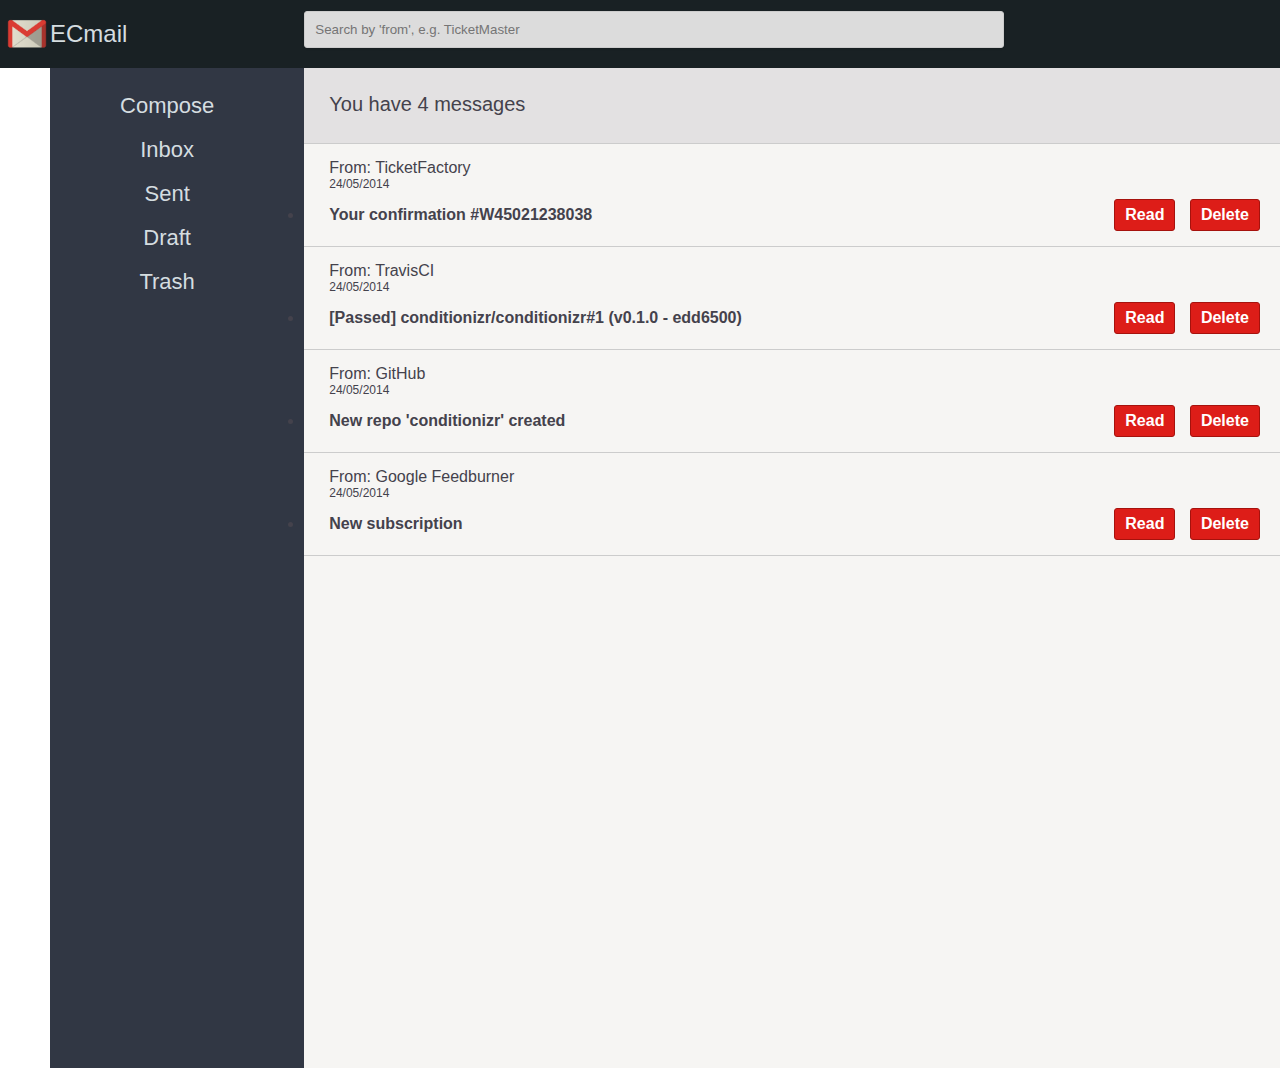
<file: index.html>
<html>
  <head>
    <title>Cloned Gmail</title>
    <link href="style.css" rel="stylesheet">
    <script src="lib/jquery-v1.11.1.js"></script>
    <script src="lib/angular-v1.2.22.js"></script>
    <script src="lib/angular-route-v1.2.22.js"></script>
    <script src="lib/angular-sanitize-v1.2.22.js"></script>
  </head>
  <body ng-app="app">
    <header class="header">
      <img src="gmail.png" alt="" align="left">
        <p>ECmail</p>
    </header>
    <main class="main" role="main">
      <div ng-view class="flex"></div>
    </main>
    <script>
    var jsonobj2={};
    var app = angular.module('app',['ngRoute','ngSanitize']);
    app.config(['$routeProvider',function ($routeProvider ){
      $routeProvider
      .when('/inbox', {
        templateUrl: 'inbox.html',
        controller: 'InboxCtrl',
      })
      .when('/inbox/email/:id', {
        templateUrl: 'email.html',
        controller: 'EmailCtrl',
      })
      .when('/inbox/create', {
        templateUrl: 'create.html',
        controller: 'CreateCtrl'
      })
      .otherwise({
        redirectTo: '/inbox'
      });
    }]);
    app.controller('InboxCtrl',function($scope,$http,$location){
      $http.get("emails.json").then(function (response) {
      var js={};
      js = response.data.records;
      if(angular.equals(jsonobj2,{})){}
      else{
        js.push(jsonobj2);
      }
      $scope.inbox=js;
      });
      $scope.deleteMessage = function(index){
        $scope.inbox.splice(index,1);
      }
      $scope.goToMessage = function(id){
        if(id==5){
          jsonobj2.count-=1;
        }
        $location.path('inbox/email/' + id)
      }
      $scope.createMessage = function(id){
        $location.path('inbox/create')
      }
    });
    app.controller('EmailCtrl',function($scope,$http,$routeParams,$location){
      $http.get("emails.json").then(function (response) {
      var data = response.data.records;
      if(angular.equals(jsonobj2,{})){}
      else{
        data.push(jsonobj2);
      }
      $scope.email=data[$routeParams.id-1];
      });
      $scope.goBack = function(){
        if(jsonobj2.count==0){
            jsonobj2={};
          }
        $location.path('inbox')
      }
    });
    app.controller('CreateCtrl',function($scope,$location){
      $scope.addup = function(){
        jsonobj2={"from":$scope.response1,"date":1400956671914,"subject":$scope.response2,"content":$scope.response3,"id":5,"count":parseInt($scope.response4)};
        $location.path('inbox')
      }
    })
    </script>
  </body>
</html>
</file>
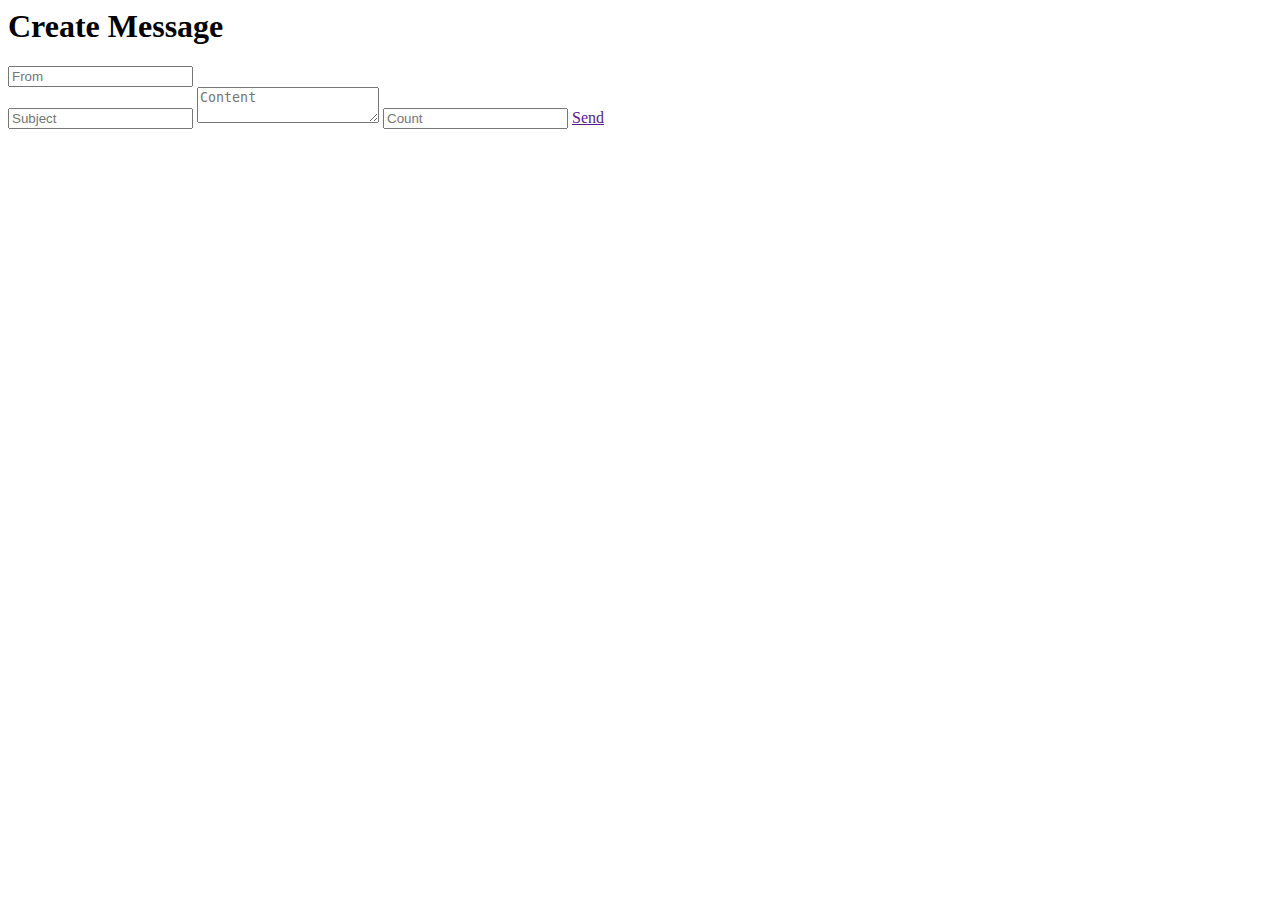
<file: create.html>
<html>
<head></head>
<body>	
	<div class="module inbox-view">
      	<h1> Create Message </h1>
    </div>
    <div class="module directive">
    	<input type="text" ng-model="response1" class="createinput" placeholder="From"><br>
    	<input type="text" ng-model="response2" class="createinput" placeholder="Subject">
    	<textarea ng-model="response3" class="createinput1" placeholder="Content"></textarea>
    	<input type="text" ng-model="response4" class="createinput" placeholder="Count">
    	<a href="" ng-click="addup();" class="email__reply">
	      Send
	    </a>
    </div>
</body>
</html>
</file>
<file: style.css>
* {
  box-sizing: border-box;
  margin: 0;
  padding: 0;
}
body {
  font-size: 16px;
  font-weight: 300;
  font-family: 'Open Sans', 'Helvetica Neue', Helvetica, Arial, sans-serif;
}
.header {
  padding: 20px 0;
  background: #192124;
  color: #D5DDE0;
  text-align: left;
  font-size: 24px;
  font-weight: 200;
}
.header img {
  position:relative;
  top:-11px;
  left:2px;
  width: 50px;
  height: 50px;
}

.module.inbox-view {
  background-color: #313744;
  color: #D5DDE0;
  left: 0;
  width: 25%;
  text-align:center;
  padding: 25px;
}

.module.inbox-view h1 {
  font-weight: 300;
  font-size: 22px;
  position:relative;
  left:-10px;
}


.module.inbox-view a:link {
  text-decoration: none;
  color: #D5DDE0;
}
.module.inbox-view a:visited {
  text-decoration: none;
  color: #D5DDE0;
}
.module.inbox-view a:hover {
  text-decoration: none;
  color: #D5DDE0;
}
.module.inbox-view a:active {
  text-decoration: none;
  color: #D5DDE0;
}

.module.directive {
  background-color: #F6F5F3;
  color: #44424C;
  right: 0;
  width: 100%;
}

.module.directive .email {
  padding: 25px;
}

.flex {
  display: flex;
  align-items: stretch;
  min-height: 1000px;
}

.inbox__list {

}
.inbox__list li {
  border-top: 1px solid #ccc;
  padding: 15px 0;
}
.inbox__list li:last-child {
  border-bottom: 1px solid #ccc;
}
.inbox__count {
  margin: 0 0 10px 0;
  font-size:20px;
  font-weight:200;
}

.search-bar {
  background-color: #E3E1E2;
  height: 75px;
  padding: 25px;
}

.inbox__search {
  position:relative;
  top:-115px;
  left:-25px;
  background:#DCDCDC;
  border: 1px solid #ccc;
  border-radius: 3px;
  padding: 10px 10px;
  margin: 0 0 10px 0;
  width: 700px;
  box-shadow: 0 1px 2px rgba(0,0,0,.1);
}
.inbox__search:focus {
  outline: 0;
  border-color: #aaa;
}

.inbox__list-info {
  display: inline-block;
  left: 0;
  width: 80%;
  padding-left: 25px;
}

.inbox__list-date {
  font-size: 12px;
  margin-bottom: 15px;
}

.inbox__list-actions {
  margin: 10px 0 0;
  display: inline-block;
  right: 0;
  margin-left: 25px;
}
.inbox__list-subject {
  font-weight: 900;
}
.inbox__list-actions a {
  margin: 0 10px 0 0;
  font-weight: 900;
  display: inline-block;
  text-decoration: none;
  border: 1px solid #a6120d;
  border-radius: 3px;
  padding: 6px 10px;
  color: #fff;
  background: #dd1d18;
}
.inbox__list-actions a:hover {
  background: #a6120d;
}

li.no-emails {
  padding: 25px;
}

.email__info {
  border-top: 1px solid #ccc;
  border-bottom: 1px solid #ccc;
  padding: 15px 0;
}
.email__content {
  margin: 15px 0;
}
.email__content p {
  margin: 0 0 10px;
}
.email__reply,
.email__response a,
.email__back {
  margin: 10px 10px 0 0;
  font-weight: 900;
  display: inline-block;
  text-decoration: none;
  border: 1px solid #a6120d;
  border-radius: 3px;
  padding: 6px 10px;
  color: #fff;
  background: #dd1d18;
}
.email__reply:hover,
.email__response a:hover,
.email__back:hover {
  background: #a6120d;
}
.email__response-text {
  border: 1px solid #ccc;
  border-radius: 3px;
  padding: 6px 10px;
  color: #222;
  width: 100%;
  max-width: 100%;
  min-height: 100px;
  outline: 0;
}
.email__response-text:focus {
  border-color: #aaa;
}
.createinput {
  border: 1px solid #ccc;
  border-radius: 3px;
  padding: 6px 10px;
  color: #222;
  width: 100%;
  max-width: 100%;
  outline: 0;
}
.createinput1 {
  border: 1px solid #ccc;
  border-radius: 3px;
  padding: 6px 10px;
  color: #222;
  width: 100%;
  max-width: 100%;
  height:80px;
  outline: 0;
  text-align:top;
  font-size:14px;
}
</file>
